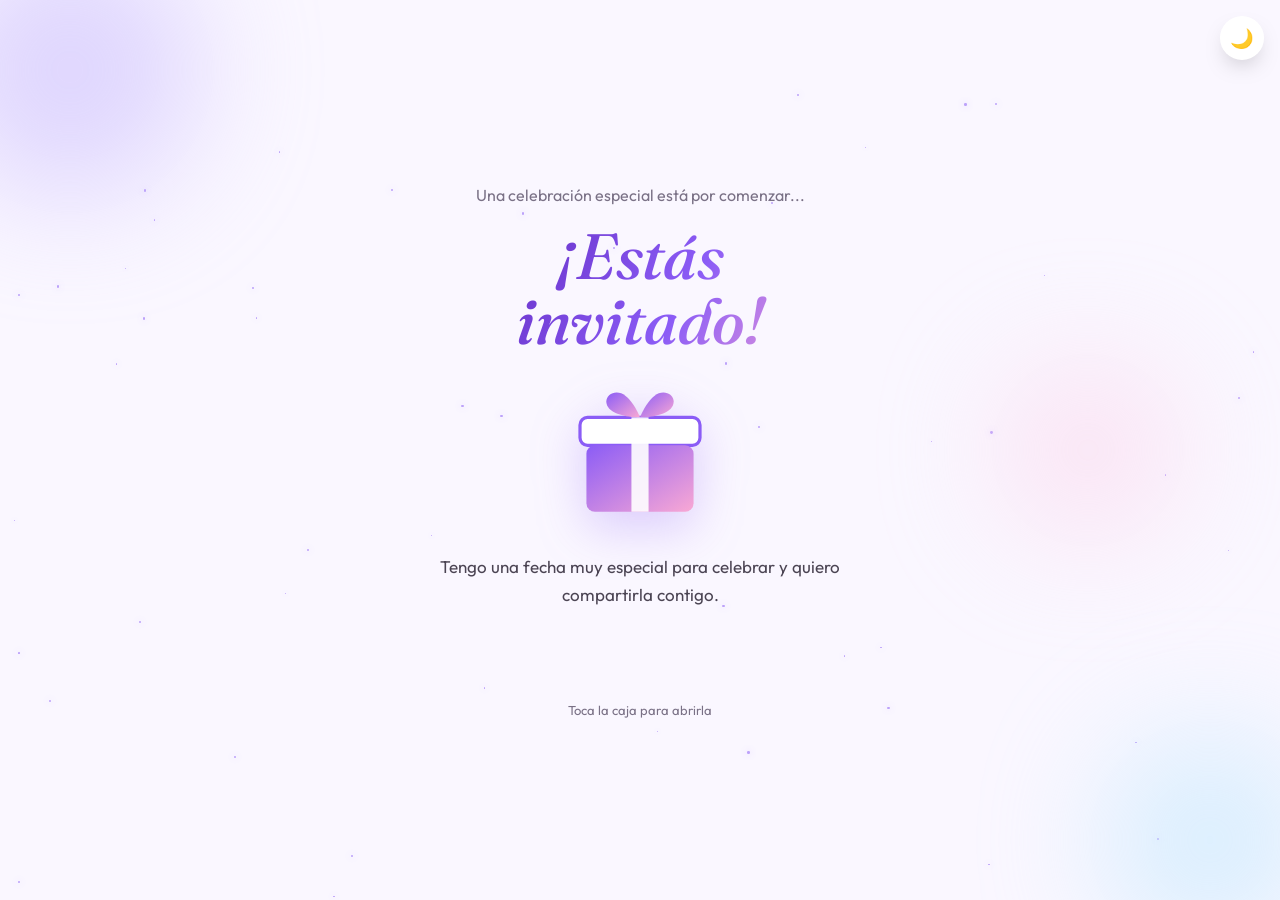
<file: index.html>
<!DOCTYPE html>
<html lang="es">
<head>
  <meta charset="UTF-8" />
  <meta name="viewport" content="width=device-width, initial-scale=1.0, viewport-fit=cover" />
  <title>Cumple CAro - ¡Estás invitado!</title>
  <meta name="description" content="Invitación digital de cumpleaños de Carolina. Sábado 19 de septiembre.">

  <!-- Open Graph -->
  <meta property="og:title" content="Cumple CAro - ¡Estás invitado!">
  <meta property="og:description" content="Te invito a celebrar mi cumpleaños el sábado 19 de septiembre.">
  <meta property="og:image" content="assets/fotos/foto-principal.jpeg">
  <meta property="og:type" content="website">

  <!-- Aplica el tema guardado antes de pintar, evita parpadeo -->
  <script>
    (function () {
      try {
        var saved = localStorage.getItem("theme");
        var theme = saved || (window.matchMedia && window.matchMedia("(prefers-color-scheme: dark)").matches ? "dark" : "light");
        document.documentElement.setAttribute("data-theme", theme);
      } catch (e) {
        document.documentElement.setAttribute("data-theme", "light");
      }
    })();
  </script>

  <link rel="stylesheet" href="css/styles.css">
  <link rel="stylesheet" href="css/portada.css">
  <link rel="stylesheet" href="css/invitacion.css">
</head>
<body>

  <button id="themeToggle" class="theme-toggle" type="button" aria-label="Cambiar entre modo claro y oscuro">
    <span class="theme-toggle__icon theme-toggle__icon--moon">🌙</span>
    <span class="theme-toggle__icon theme-toggle__icon--sun">☀️</span>
  </button>

  <div id="app"></div>

  <script src="js/config.js"></script>
  <script src="js/reveal.js"></script>
  <script src="js/starfield.js"></script>
  <script src="js/theme.js"></script>
  <script src="js/portada.js"></script>
  <script src="js/invitacion.js"></script>
  <script src="js/app.js"></script>

</body>
</html>
</file>
<file: css/styles.css>
@import url('https://fonts.googleapis.com/css2?family=Fraunces:ital,opsz,wght@0,9..144,400;0,9..144,600;1,9..144,500;1,9..144,600&family=Outfit:wght@400;500;600;700&family=Baloo+2:wght@500;600;700;800&display=swap');

:root {
  /* Paleta base */
  --morado: #8B5CF6;
  --morado-suave: #C4B5FD;
  --morado-deep: #5B21B6;
  --azul-cielo: #7DD3FC;
  --azul-suave: #BAE6FD;
  --rosado: #F9A8D4;
  --rosado-claro: #FBCFE8;
  --dorado: #F0C36B;

  /* Tipografía */
  --font-body: 'Outfit', sans-serif;
  --font-display: 'Fraunces', serif;

  /* Layout */
  --max-width: 640px;
  --radius-lg: 28px;
  --radius-md: 18px;
  --radius-sm: 10px;

  /* Tokens de tema — modo claro (default) */
  --bg-page: #FAF7FF;
  --bg-surface: #FFFFFF;
  --bg-tint-a: #F2FAFF;
  --bg-tint-b: #FBCFE8;
  --text-heading: var(--morado-deep);
  --text-body: #4B4453;
  --text-muted: #7A7186;
  --border-soft: var(--rosado-claro);
  --heading-grad-1: var(--morado-deep);
  --heading-grad-2: var(--morado);
  --heading-grad-3: var(--rosado);
  --sombra: 0 18px 40px -18px rgba(91, 33, 182, 0.28);
  --orb-opacity: 0.5;
  --star-color: rgba(139, 92, 246, 0.55);
  --star-glow: rgba(139, 92, 246, 0.35);
}

[data-theme="dark"] {
  --font-display: 'Baloo 2', sans-serif;

  --bg-page: #150F27;
  --bg-surface: #1F1836;
  --bg-tint-a: #17112C;
  --bg-tint-b: #241733;
  --text-heading: #F3ECFF;
  --text-body: #E4DBFF;
  --text-muted: #A996CF;
  --border-soft: #3B2E5C;
  --heading-grad-1: #C4B5FD;
  --heading-grad-2: #F9A8D4;
  --heading-grad-3: #7DD3FC;
  --sombra: 0 18px 40px -18px rgba(0, 0, 0, 0.55);
  --orb-opacity: 0.28;
  --star-color: rgba(255, 255, 255, 0.9);
  --star-glow: rgba(255, 255, 255, 0.55);
}

* {
  box-sizing: border-box;
}

html {
  scroll-behavior: smooth;
}

body {
  margin: 0;
  min-height: 100vh;
  width: 100%;
  overflow-x: hidden;
  font-family: var(--font-body);
  color: var(--text-body);
  background: var(--bg-page);
  -webkit-font-smoothing: antialiased;
  transition: background 0.35s ease, color 0.35s ease;
}

img {
  max-width: 100%;
  display: block;
}

button, a {
  font-family: inherit;
}

a {
  text-decoration: none;
  color: inherit;
}

h1, h2, h3 {
  font-family: var(--font-display);
  margin: 0;
  color: var(--text-heading);
}

p {
  margin: 0;
  line-height: 1.65;
}

.icon {
  width: 100%;
  height: 100%;
  color: var(--morado);
}

.container {
  max-width: var(--max-width);
  margin: 0 auto;
  padding: 0 22px;
}

.section-eyebrow {
  font-size: clamp(13px, 3vw, 14px);
  letter-spacing: 0.02em;
  color: var(--rosado);
  font-weight: 600;
  margin-bottom: 6px;
}

.btn {
  display: inline-flex;
  align-items: center;
  justify-content: center;
  gap: 8px;
  padding: 15px 30px;
  border-radius: 999px;
  border: none;
  font-family: var(--font-body);
  font-size: 16px;
  font-weight: 600;
  cursor: pointer;
  transition: transform 0.25s ease, box-shadow 0.25s ease;
  -webkit-tap-highlight-color: transparent;
}

.btn:active {
  transform: scale(0.97);
}

.btn--primary {
  background: linear-gradient(135deg, var(--morado), var(--rosado));
  color: #FFFFFF;
  box-shadow: var(--sombra);
}

.btn--primary:hover {
  box-shadow: 0 22px 46px -16px rgba(91, 33, 182, 0.4);
}

.btn--outline {
  background: var(--bg-surface);
  color: var(--text-heading);
  border: 1.6px solid var(--morado-suave);
}

.btn--outline:hover {
  border-color: var(--morado);
}

/* ===== Toggle de tema ===== */
.theme-toggle {
  position: fixed;
  top: 16px;
  right: 16px;
  z-index: 600;
  width: 44px;
  height: 44px;
  border-radius: 50%;
  border: none;
  background: var(--bg-surface);
  box-shadow: 0 10px 24px -10px rgba(0, 0, 0, 0.35);
  display: flex;
  align-items: center;
  justify-content: center;
  font-size: 19px;
  cursor: pointer;
  transition: background 0.35s ease, transform 0.2s ease;
}

.theme-toggle:active {
  transform: scale(0.92);
}

.theme-toggle__icon--sun { display: none; }
.theme-toggle__icon--moon { display: inline; }

[data-theme="dark"] .theme-toggle__icon--sun { display: inline; }
[data-theme="dark"] .theme-toggle__icon--moon { display: none; }

/* ===== Starfield decorativo ===== */
.starfield {
  position: absolute;
  inset: 0;
  overflow: hidden;
  pointer-events: none;
}

.star {
  position: absolute;
  border-radius: 50%;
  background: var(--star-color);
  box-shadow: 0 0 6px var(--star-glow);
  animation: starTwinkle var(--dur, 3s) ease-in-out infinite;
  animation-delay: var(--delay, 0s);
}

@keyframes starTwinkle {
  0%, 100% { opacity: 0.15; transform: scale(0.6); }
  50% { opacity: 1; transform: scale(1); }
}

@media (prefers-reduced-motion: reduce) {
  .star {
    animation: none;
    opacity: 0.55;
  }
}

/* Reveal on scroll */
.reveal {
  opacity: 0;
  transform: translateY(22px);
  transition: opacity 0.7s ease, transform 0.7s ease;
}

.reveal.is-visible {
  opacity: 1;
  transform: translateY(0);
}

@media (prefers-reduced-motion: reduce) {
  .reveal {
    opacity: 1;
    transform: none;
    transition: none;
  }
}

/* Confeti decorativo global */
.confetti-piece {
  position: absolute;
  border-radius: 3px;
  opacity: 0.85;
  pointer-events: none;
}

::selection {
  background: var(--rosado-claro);
  color: var(--morado-deep);
}

::-webkit-scrollbar {
  width: 10px;
}

::-webkit-scrollbar-thumb {
  background: var(--morado-suave);
  border-radius: 10px;
}
</file>
<file: css/portada.css>
.portada {
  position: relative;
  min-height: 100dvh;
  width: 100%;
  display: flex;
  align-items: center;
  justify-content: center;
  background: var(--bg-page);
  padding: 48px 20px;
  overflow: hidden;
}

.portada__orb {
  position: absolute;
  border-radius: 50%;
  filter: blur(60px);
  opacity: var(--orb-opacity, 0.55);
  animation: floatOrb 14s ease-in-out infinite;
}

.portada__orb--1 {
  width: 260px;
  height: 260px;
  background: var(--morado-suave);
  top: -60px;
  left: -60px;
}

.portada__orb--2 {
  width: 220px;
  height: 220px;
  background: var(--azul-suave);
  bottom: -50px;
  right: -40px;
  animation-delay: -4s;
}

.portada__orb--3 {
  width: 180px;
  height: 180px;
  background: var(--rosado-claro);
  top: 40%;
  right: 8%;
  animation-delay: -8s;
}

@keyframes floatOrb {
  0%, 100% { transform: translate(0, 0) scale(1); }
  50% { transform: translate(12px, -18px) scale(1.06); }
}

.portada__content {
  position: relative;
  z-index: 1;
  max-width: 420px;
  width: 100%;
  text-align: center;
}

.portada__kicker {
  font-size: clamp(14px, 3.6vw, 16px);
  color: var(--text-muted);
  margin-bottom: 14px;
}

.portada__title {
  font-size: clamp(42px, 12vw, 64px);
  font-style: italic;
  font-weight: 500;
  line-height: 1.02;
  background: linear-gradient(120deg, var(--heading-grad-1), var(--heading-grad-2) 60%, var(--heading-grad-3));
  -webkit-background-clip: text;
  background-clip: text;
  color: transparent;
  margin-bottom: 28px;
}

.portada__gift {
  background: transparent;
  border: none;
  cursor: pointer;
  position: relative;
  width: 150px;
  height: 150px;
  margin: 0 auto 22px;
  padding: 0;
  -webkit-tap-highlight-color: transparent;
}

.portada__giftSvg {
  width: 100%;
  height: 100%;
  position: relative;
  z-index: 1;
  transition: transform 0.35s cubic-bezier(0.34, 1.56, 0.64, 1);
  filter: drop-shadow(0 16px 24px rgba(139, 92, 246, 0.28));
}

.portada__gift:hover .portada__giftSvg {
  transform: translateY(-4px) scale(1.04);
}

.portada__giftLid {
  transform-origin: 70px 60px;
  transition: transform 0.4s ease;
}

.portada__gift.is-open .portada__giftLid {
  transform: translate(-6px, -18px) rotate(-18deg);
}

.portada__gift.is-open .portada__giftSvg {
  transform: scale(1.08);
}

.portada__giftGlow {
  position: absolute;
  inset: -20px;
  border-radius: 50%;
  background: radial-gradient(circle, rgba(249, 168, 212, 0.45), transparent 70%);
  opacity: 0;
  transition: opacity 0.4s ease;
  z-index: 0;
}

.portada__gift.is-open .portada__giftGlow {
  opacity: 1;
}

.portada__text {
  font-size: clamp(15px, 3.6vw, 17px);
  color: var(--text-body);
  margin-bottom: 26px;
  padding: 0 8px;
}

.portada__cta {
  opacity: 0;
  transform: translateY(10px);
  pointer-events: none;
  transition: opacity 0.5s ease, transform 0.5s ease;
  width: 100%;
  max-width: 260px;
}

.portada__cta.is-ready {
  opacity: 1;
  transform: translateY(0);
  pointer-events: auto;
}

.portada__hint {
  display: block;
  margin-top: 16px;
  font-size: 13px;
  color: var(--text-muted);
  transition: opacity 0.3s ease;
}

.portada__hint.is-hidden {
  opacity: 0;
}

/* Confeti al abrir */
.portada .confetti-piece {
  top: 40%;
  left: 50%;
}
</file>
<file: css/invitacion.css>
/* ===== HERO ===== */
.hero {
  position: relative;
  padding: 56px 20px 46px;
  text-align: center;
  background: var(--bg-page);
  overflow: hidden;
}

.hero__orb {
  position: absolute;
  border-radius: 50%;
  filter: blur(70px);
  opacity: var(--orb-opacity, 0.5);
}

.hero__orb--1 {
  width: 240px;
  height: 240px;
  background: var(--azul-suave);
  top: -80px;
  right: -70px;
}

.hero__orb--2 {
  width: 200px;
  height: 200px;
  background: var(--rosado-claro);
  bottom: 10%;
  left: -70px;
}

.hero__kicker {
  position: relative;
  font-size: clamp(15px, 3.8vw, 17px);
  font-weight: 600;
  color: var(--morado);
  letter-spacing: 0.02em;
  margin-bottom: 8px;
}

.hero__bigName {
  position: relative;
  font-family: var(--font-display);
  font-style: italic;
  font-weight: 600;
  font-size: clamp(42px, 13vw, 72px);
  line-height: 1.05;
  background: linear-gradient(120deg, var(--heading-grad-1), var(--heading-grad-2) 55%, var(--heading-grad-3));
  -webkit-background-clip: text;
  background-clip: text;
  color: transparent;
  margin-bottom: 30px;
}

.hero__photoWrap {
  position: relative;
  width: min(72vw, 240px);
  margin: 0 auto 22px;
}

.hero__photo {
  width: 100%;
  aspect-ratio: 4 / 5;
  object-fit: cover;
  border-radius: var(--radius-lg);
  box-shadow: var(--sombra);
  position: relative;
  z-index: 1;
}

.hero__photoRing {
  position: absolute;
  inset: -10px;
  border-radius: calc(var(--radius-lg) + 10px);
  border: 2px dashed var(--rosado);
  z-index: 0;
}

.hero__date {
  position: relative;
  color: var(--text-muted);
  font-weight: 500;
  letter-spacing: 0.03em;
  margin-bottom: 28px;
}

/* ===== COUNTDOWN ===== */
.countdown {
  position: relative;
  display: flex;
  justify-content: center;
  gap: 10px;
  flex-wrap: nowrap;
  max-width: 460px;
  margin: 0 auto;
}

.countdown__chip {
  flex: 1;
  min-width: 0;
  padding: 14px 4px 12px;
  border-radius: var(--radius-md);
  color: #FFFFFF;
  box-shadow: 0 14px 26px -14px rgba(0, 0, 0, 0.4);
}

.countdown__chip--morado { background: linear-gradient(150deg, var(--morado), #7C4DE0); }
.countdown__chip--azul { background: linear-gradient(150deg, var(--azul-cielo), #5CBFEF); transform: translateY(-8px); }
.countdown__chip--rosa { background: linear-gradient(150deg, var(--rosado), #F080BE); }

.countdown__num {
  display: block;
  font-family: var(--font-display);
  font-size: clamp(22px, 6.5vw, 30px);
  font-weight: 600;
  line-height: 1.1;
}

.countdown__label {
  display: block;
  font-size: clamp(10px, 2.6vw, 12px);
  opacity: 0.9;
  margin-top: 2px;
}

.countdown__doneMsg {
  display: none;
  margin-top: 18px;
  font-family: var(--font-display);
  font-style: italic;
  font-size: 20px;
  color: var(--text-heading);
}

.countdown__doneMsg.is-visible {
  display: block;
}

/* ===== MENSAJE ===== */
.message {
  padding: 64px 0 56px;
  text-align: center;
  background: var(--bg-surface);
}

.message__title {
  font-size: clamp(24px, 6vw, 30px);
  margin: 4px 0 16px;
}

.message__text {
  max-width: 480px;
  margin: 0 auto;
  color: var(--text-body);
  font-size: 16px;
}

/* ===== INFO ===== */
.info {
  padding: 60px 0 64px;
  background: var(--bg-tint-a);
}

.info__title {
  text-align: center;
  font-size: clamp(24px, 6vw, 30px);
  margin: 4px 0 30px;
}

.info__ticket {
  background: var(--bg-surface);
  border-radius: var(--radius-lg);
  padding: 8px 26px;
  box-shadow: var(--sombra);
  position: relative;
}

.info__ticket::before,
.info__ticket::after {
  content: "";
  position: absolute;
  width: 26px;
  height: 26px;
  background: var(--bg-tint-a);
  border-radius: 50%;
  top: 50%;
  transform: translateY(-50%);
}

.info__ticket::before { left: -13px; }
.info__ticket::after { right: -13px; }

.info__row {
  display: flex;
  align-items: center;
  gap: 16px;
  padding: 18px 0;
}

.info__icon {
  width: 40px;
  height: 40px;
  flex-shrink: 0;
}

.info__text {
  display: flex;
  flex-direction: column;
  text-align: left;
}

.info__label {
  font-size: 12.5px;
  color: var(--text-muted);
  text-transform: lowercase;
}

.info__value {
  font-family: var(--font-display);
  font-size: 18px;
  color: var(--text-heading);
  font-weight: 600;
}

.info__sub {
  font-size: 13px;
  color: var(--text-muted);
  margin-top: 1px;
}

.info__divider {
  border-top: 1.6px dashed var(--border-soft);
}

.info__mapsBtn {
  display: flex;
  width: fit-content;
  margin: 26px auto 0;
}

/* ===== PRESUPUESTO ===== */
.presupuesto {
  display: flex;
  gap: 14px;
  align-items: flex-start;
  max-width: 480px;
  margin: 26px auto 0;
  padding: 20px;
  background: var(--bg-surface);
  border: 1.6px dashed var(--morado-suave);
  border-radius: var(--radius-md);
  text-align: left;
}

.presupuesto__icon {
  width: 34px;
  height: 34px;
  flex-shrink: 0;
  color: var(--morado);
}

.presupuesto__title {
  font-size: 16px;
  margin-bottom: 6px;
}

.presupuesto__text {
  font-size: 14px;
  color: var(--text-body);
  line-height: 1.6;
}

.presupuesto__text strong {
  color: var(--text-heading);
}

/* ===== GALERÍA ===== */
.gallery {
  padding: 60px 0 66px;
  background: var(--bg-page);
}

.gallery__title {
  text-align: center;
  font-size: clamp(24px, 6vw, 30px);
  margin: 4px 0 30px;
}

.gallery__grid {
  width: 100%;
  max-width: 640px;
  margin: 0 auto;
  padding: 0 16px;
  display: grid;
  grid-template-columns: repeat(3, 1fr);
  gap: 12px;
}

@media (min-width: 720px) {
  .gallery__grid {
    grid-template-columns: repeat(4, 1fr);
    max-width: 920px;
  }
}

@media (min-width: 980px) {
  .gallery__grid {
    grid-template-columns: repeat(5, 1fr);
    max-width: 1080px;
  }
}

.gallery__img {
  width: 100%;
  object-fit: cover;
  border-radius: var(--radius-sm);
  cursor: pointer;
  transition: transform 0.3s ease, box-shadow 0.3s ease;
  box-shadow: 0 8px 18px -10px rgba(0, 0, 0, 0.35);
}

.gallery__img:nth-child(1) { transform: rotate(-2deg); }
.gallery__img:nth-child(3) { transform: rotate(2deg); }
.gallery__img:nth-child(5) { transform: rotate(-1.5deg); }

/* Foto horizontal: marco panorámico que cruza la rejilla */
.gallery__img--wide {
  grid-column: span 2;
  aspect-ratio: 16 / 9;
}

.gallery__img:hover {
  transform: scale(1.03) rotate(0deg);
  box-shadow: 0 14px 26px -12px rgba(0, 0, 0, 0.45);
}

/* ===== LIGHTBOX ===== */
.lightbox {
  position: fixed;
  inset: 0;
  background: rgba(10, 8, 20, 0.88);
  display: flex;
  align-items: center;
  justify-content: center;
  padding: 24px;
  opacity: 0;
  visibility: hidden;
  transition: opacity 0.3s ease;
  z-index: 999;
}

.lightbox.is-active {
  opacity: 1;
  visibility: visible;
}

.lightbox__img {
  max-width: 100%;
  max-height: 86vh;
  border-radius: var(--radius-md);
  box-shadow: 0 20px 60px rgba(0, 0, 0, 0.5);
}

.lightbox__close {
  position: absolute;
  top: 22px;
  right: 22px;
  width: 42px;
  height: 42px;
  border-radius: 50%;
  border: none;
  background: rgba(255, 255, 255, 0.92);
  color: var(--morado-deep);
  font-size: 18px;
  cursor: pointer;
}

/* ===== RSVP ===== */
.rsvp {
  position: relative;
  padding: 70px 0 60px;
  background: linear-gradient(180deg, var(--bg-page) 0%, var(--bg-tint-b) 100%);
  text-align: center;
  overflow: hidden;
}

.rsvp__orb {
  position: absolute;
  width: 260px;
  height: 260px;
  border-radius: 50%;
  background: var(--morado-suave);
  opacity: 0.3;
  filter: blur(70px);
  top: -60px;
  right: -60px;
}

.rsvp__inner {
  position: relative;
  max-width: 420px;
}

.rsvp__title {
  font-size: clamp(26px, 6.4vw, 32px);
  margin-bottom: 12px;
}

.rsvp__text {
  color: var(--text-body);
  margin-bottom: 26px;
}


/* ===== FOOTER ===== */
.footer {
  padding: 34px 0 46px;
  text-align: center;
  background: var(--bg-page);
}

.footer__text {
  font-family: var(--font-display);
  font-style: italic;
  font-size: 18px;
  color: var(--morado);
}

@media (max-width: 380px) {
  .countdown {
    gap: 6px;
  }
  .countdown__chip {
    padding: 12px 2px 10px;
  }
}
</file>
